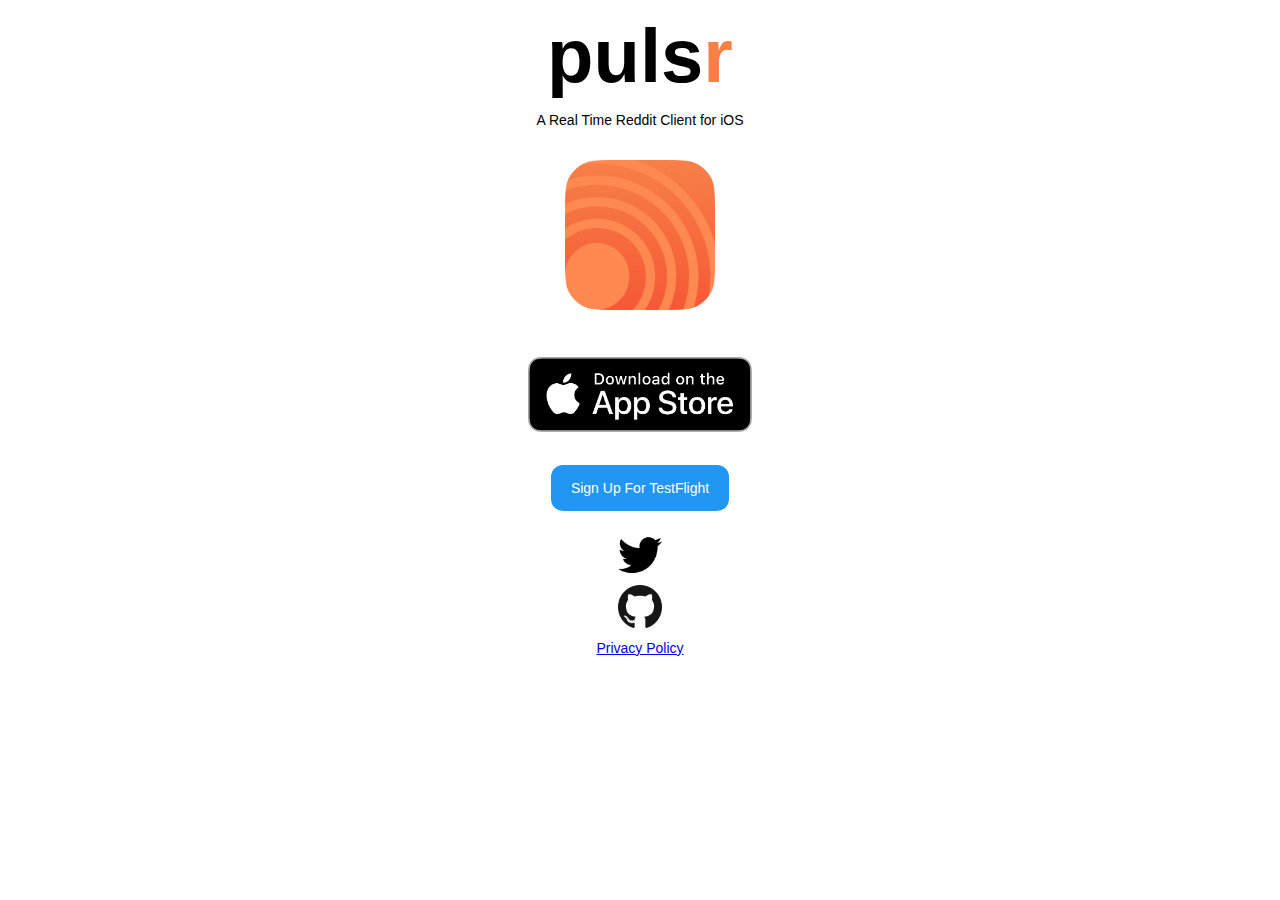
<file: public/index.html>
<!DOCTYPE html>
<meta name="viewport" content="width=device-width, initial-scale=1.0">
<html>
    
<!--    <link rel="stylesheet" href="https://stackpath.bootstrapcdn.com/bootstrap/4.1.3/css/bootstrap.min.css" integrity="sha384-MCw98/SFnGE8fJT3GXwEOngsV7Zt27NXFoaoApmYm81iuXoPkFOJwJ8ERdknLPMO" crossorigin="anonymous">-->
<link rel="stylesheet" type="text/css" href="custom.css" />

<head>
    <title>Pulsr</title>
</head>

<body>

    <div class="welcome">
        <h1 class="welcome-title">puls<span style="color:#F78047;">r</span></h1>
        <p>A Real Time Reddit Client for iOS</p>
        <br>
        <div>
            <img src="img/appicon.png" class="appIcon">
        </div>

        <br>
        
        <div>
            <a href="https://itunes.apple.com/us/app/pulsr/id1441988364?mt=8"><img class="appstoreButton" src="img/appstore.png"></a>
        </div>

        <div>
            <a class="button" href="https://testflight.apple.com/join/2Z6pGpNN">Sign Up For TestFlight</a>
        </div>

        <br>

        <div class="links">
            <div class="icon-carousel">
                <a href="https://twitter.com/pulsrapp"><img src="img/twittericon.png" class="icon"></a>
                <br>
                <a href="https://github.com/dyountmusic/realtimereddit-iOSClient"><img src="img/githubicon.png" class="icon"></a>
            </div>
            <br>
            <a href="privacypolicy.html">Privacy Policy</a>
            <br>
        </div>
    </div>
</body>

</html>
</file>
<file: public/custom.css>
h1 {
    font-family: "Helvetica Neue", Helvetica, Arial, sans-serif;
    font-size: 76px;
    font-style: normal;
    font-variant: normal;
    font-weight: bold;
/*    line-height: 76px;*/
}



h3 {
    font-family: "Helvetica Neue", Helvetica, Arial, sans-serif;
    font-size: 14px;
    font-style: normal;
    font-variant: normal;
    font-weight: bold;
/*    line-height: 14px;*/
}

p {
    font-family: "Helvetica Neue", Helvetica, Arial, sans-serif;
    font-size: 14px;
    font-style: normal;
    font-variant: normal;
    font-weight: 400;
/*    line-height: 12px*/
}

blockquote {
    font-family: "Helvetica Neue", Helvetica, Arial, sans-serif;
    font-size: 21px;
    font-style: normal;
    font-variant: normal;
    font-weight: 400;
}

pre {
    font-family: "Helvetica Neue", Helvetica, Arial, sans-serif;
    font-size: 13px;
    font-style: normal;
    font-variant: normal;
    font-weight: 400;
}

.welcome {
    text-align: center;
}

.welcome-title {
    line-height: 10px;
}

.appIcon {
    height: 400px;
    max-height: 150px;
}

.button {
    background-color: #2196F3;
    border: none;
    color: white;
    padding: 15px 20px;
    text-align: center;
    text-decoration: none;
    display: inline-block;
    font-size: 16px;
    margin: 4px 2px;
    border-radius: 12px;
    font-family: "Helvetica Neue", Helvetica, Arial, sans-serif;
    font-size: 14px;
    font-style: normal;
    font-variant: normal;
    font-weight: 400;
/*    line-height: 20px;*/
}

.button:hover {
    background-color: #3987C5;
    border: none;
    color: white;
    padding: 15px 20px;
    text-align: center;
    text-decoration: none;
    display: inline-block;
    font-size: 16px;
    margin: 4px 2px;
    border-radius: 12px;
    font-family: "Helvetica Neue", Helvetica, Arial, sans-serif;
    font-size: 14px;
    font-style: normal;
    font-variant: normal;
    font-weight: 400;
/*    line-height: 20px;*/
}

.links {
    font-family: "Helvetica Neue", Helvetica, Arial, sans-serif;
    font-size: 14px;
    font-style: normal;
    font-variant: normal;
    font-weight: 400;
    line-height: 25px;
    display: inline;
    list-style-position: inside;
    list-style: none;
    padding-left: 0;
}

.icon {
    max-width: 44px;
}

.icon-carousel {
    display: inline;
    width: 50px;
}

.appstoreButton {
    height: 75px;
    padding: 25px;
}
</file>
